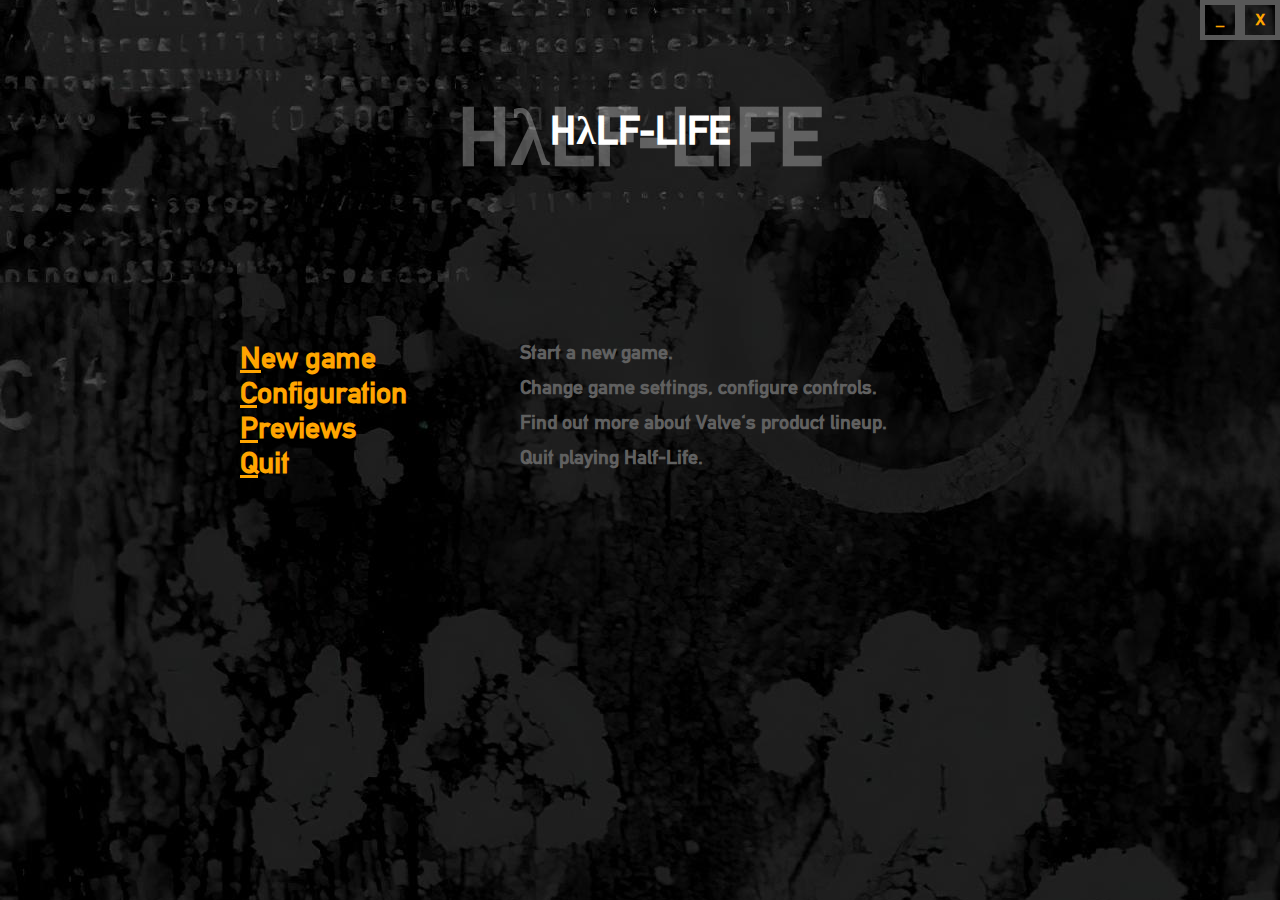
<file: games/half-life/index.html>
<!DOCTYPE html>
<html lang="en">

<head>
    <meta charset="UTF-8" />
    <meta name="viewport" content="width=device-width, initial-scale=1.0">
    <title>🎮️/half-life</title>
    <link rel="preload" href="/font/AlteDIN1451Mittelschrift.woff2" as="font" type="font/woff2" crossorigin>
    <link rel="stylesheet" href="/games/half-life/half-life.css" />
</head>

<body>
    <div class="window-controls">
        <div class="window-control">
            <p>_</p>
        </div>
        <div class="window-control">
            <p><a href="/games/">X</a></p>
        </div>
    </div>
    <div class="title-container">
        <div class="large-text">
            <p>HλLF-LIFE</p>
        </div>
    
        <div class="small-text">
            <p>HλLF-LIFE</p>
        </div>
    </div>
    <div class="menu">
        <div class="menu-option">
            <div class="option"><a href="/games/half-life/new-game/"><u>N</u>ew game</a></div>
            <div class="description">Start a new game.</div>
        </div>
        <div class="menu-option">
            <div class="option"><a><u>C</u>onfiguration</a></div>
            <div class="description">Change game settings, configure controls.</div>
        </div>
        <div class="menu-option">
            <div class="option"><a><u>P</u>reviews</a></div>
            <div class="description">Find out more about Valve's product lineup.</div>
        </div>
        <div class="menu-option">
            <div class="option"><a href="/"><u>Q</u>uit</a></div>
            <div class="description">Quit playing Half-Life.</div>
        </div>
    </div>
</body>
</file>
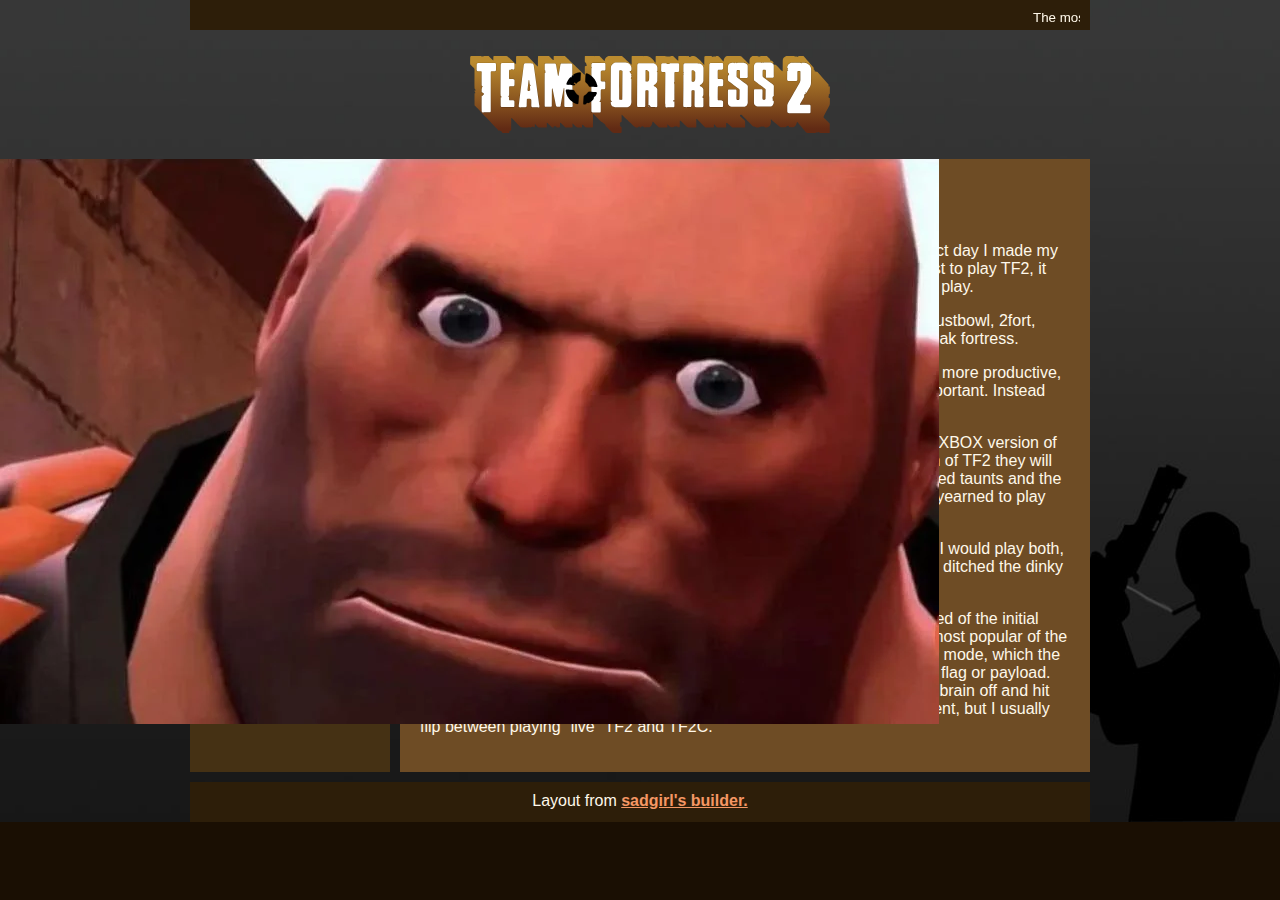
<file: games/tf2/index.html>
<!DOCTYPE html>
<html lang="en">
  <head>
    <meta charset="UTF-8" />
    <meta name="viewport" content="width=device-width, initial-scale=1.0">
    <title>🎮️/tf2</title>
    <link rel="preconnect" href="https://fonts.googleapis.com">
<link rel="preconnect" href="https://fonts.gstatic.com" crossorigin>
<link href="https://fonts.googleapis.com/css2?family=Noto+Sans:ital,wght@0,100..900;1,100..900&display=swap" rel="stylesheet">
    <link rel="stylesheet" href="/games/tf2/tf2.css" />
  </head>
<body>
    <div id="container"><div id="topBar"><marquee direction="left" height="100px">The most fun you can have online!</marquee></div><div id="header" style="margin: 10px; height: 109px;display: flex; justify-content: center; align-items: center;"><img style=" width:40vh;" src="/images/team-fortress-2.svg"></div>
        <div id="headerArea">
            
            
        </div>
        <div class="moveFromRight"><img src="/images/heavy.webp"></div>
        <div id="flex">
            
            <main>

                <h1>Welcome to my Team Fortress 2 Page</h1>
                <p>I started playing TF2 on my PC on the 7th of July, 2013. Which is the exact day I made my steam account. I've met a lot of people who made their steam account just to play TF2, it was my big gateway into online PC games, especially since it was free to play.</p>
                <p>Some of my most formative experience as a young child were spent on dustbowl, 2fort, gravel pit and steel. Along with a lot of hours spent on saxton hale and freak fortress.</p>
                <p>If I spent all the time I spent on achievement and idle maps on something more productive, I would probably be in a good unviersity right now studying something important. Instead I'm talking about TF2, and I'm not even sure I am upset about that.</p>

                <p>I had the orange-box on my XBOX 360 as a kid, at the time I did play the XBOX version of TF2, if anyone else has also experienced the PS3 and XBOX 360 version of TF2 they will understand how rough that old version is. People running around in glitched taunts and the constant lag somehow didn't take away from my enjoyment, but I always yearned to play the PC version.</p>
                <p>Sometime between the overlap of having an XBOX 360 and having a PC I would play both, but usually I could only play one version between broken PCs and when I ditched the dinky XBOX for my magically-now-working PC.</p>

                <p>Nowadays I mainly play Team Fortress 2 Classic, which is a fan mod based of the initial release on the game with a few scrapped features re-implemented. The most popular of the changes being the re-introduction of the Civilian. I am not a fan of the VIP mode, which the Civilian stars in, this is because I think it is a worse version of capture the flag or payload. However I do enjoy having a character to choose when I want to shut my brain off and hit people with a brolly or cane. I much prefer the older versions at the moment, but I usually flip between playing "live" TF2 and TF2C.</p>


            </main>
            
        <aside id="leftSidebar" style="margin-right: 10px;">
            <h2>How do I play‽</h2>
            <div class="box">
                <p>The game is available for free on Steam, although I reccomend paying for the cheapest item in the Mann Co.
                    Store so you can have premium features!</p>
                <p>I have also linked mastercom's config app, this can heavily improve performance on older PCs and can get
                    you more stable framerates.</p>
                <ul style="padding-left:10px;">
                    <li><a href="https://store.steampowered.com/app/440/Team_Fortress_2/">TF2 on Steam</a></li>
                    <li><a href="https://comfig.app/app/">mastercom's config app.</a></li>
                </ul>
            </div>
        <div style="display: flex; justify-content: center; align-items: center; margin: 30px;"><a href="/"><img src="/images/tf2-poweroff.png" width="80px" style="border-radius: 15px; border-style: solid; border-width: 2px; border-color: black;"></a></div>
        </aside>
        </div>
        <footer id="footer" style="margin-top: 10px;">Layout from <a
                href="https://goblin-heart.net/sadgrl/projects/layout-builder/">sadgirl's builder.</a></footer>
        </div>
        
        </body>
</file>
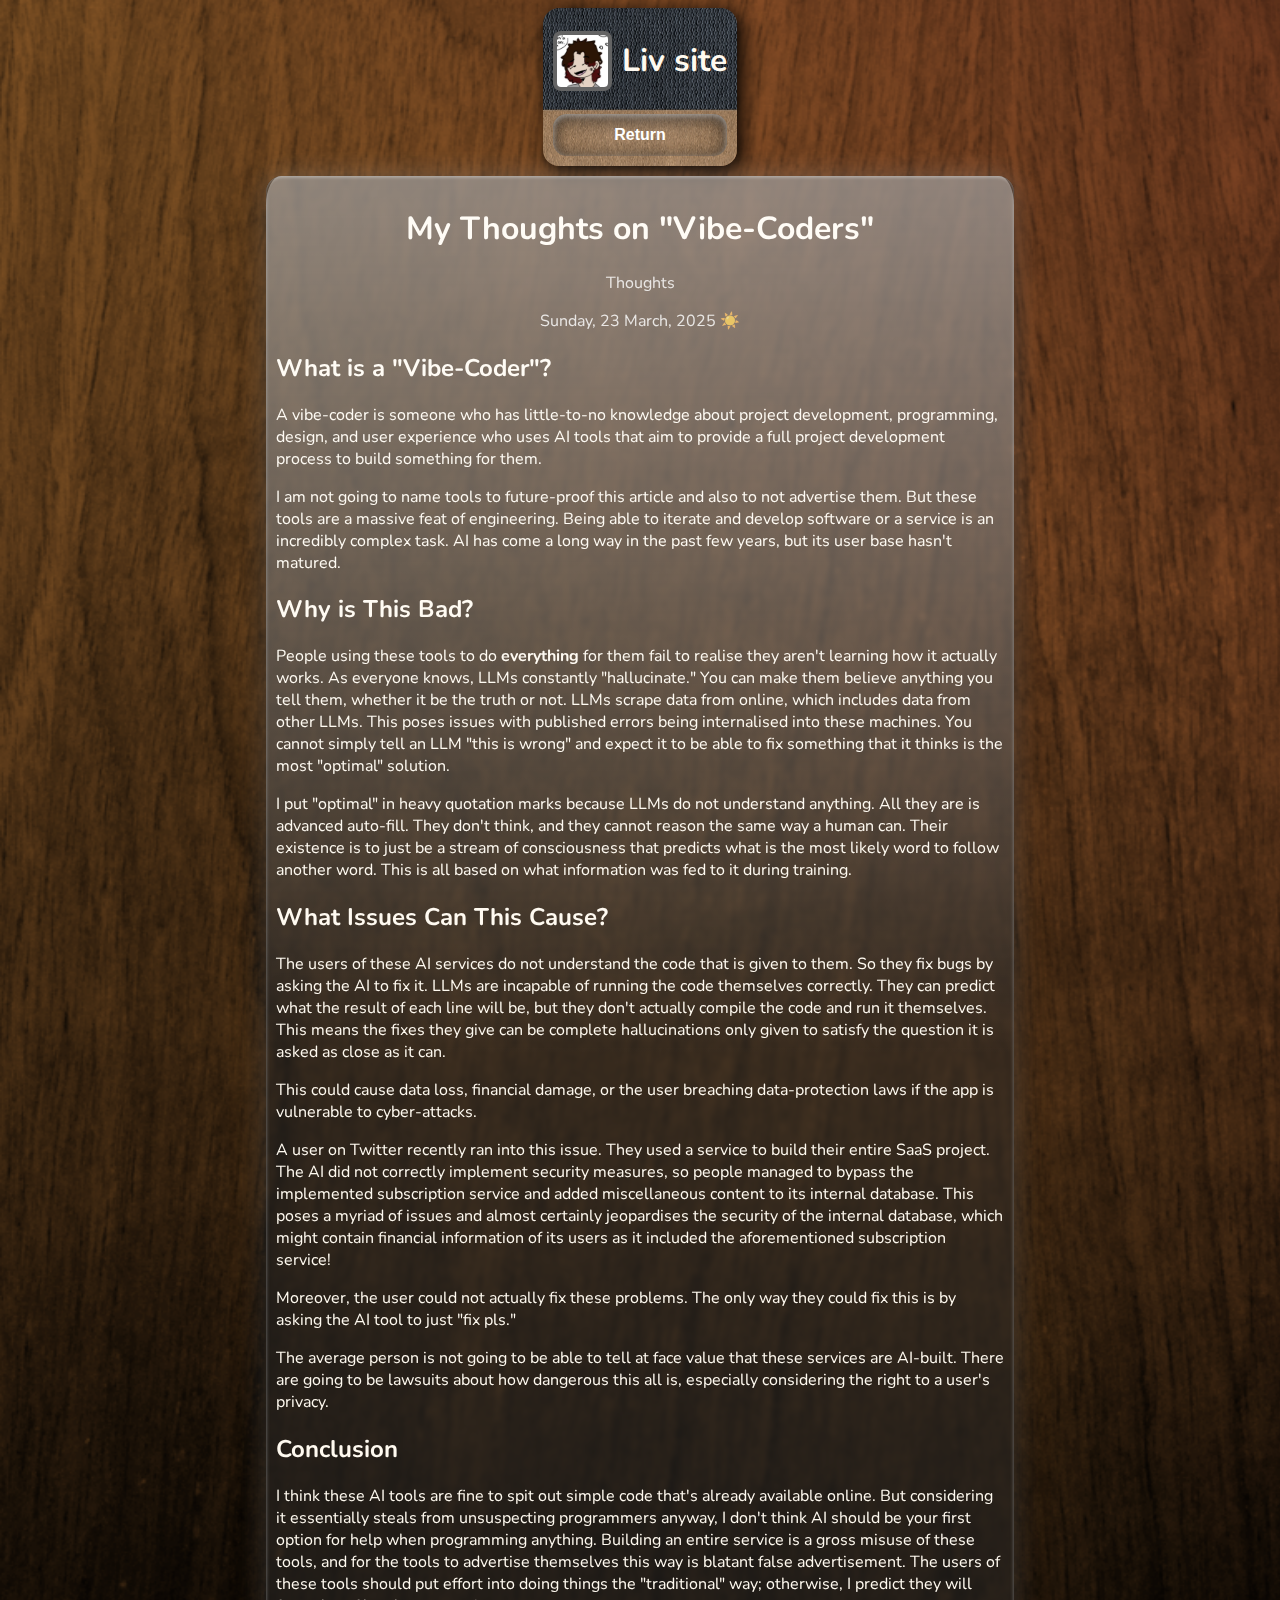
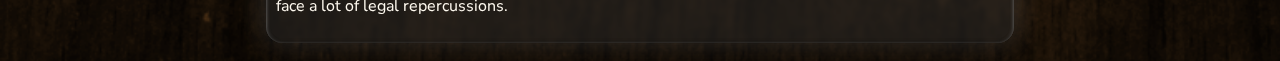
<file: blog/articles/thoughts/my-thoughts-on-vibe-coders/index.html>
<!DOCTYPE html>
<html lang="en">
  <head>
    <meta charset="UTF-8" />
    <meta name="viewport" content="width=device-width, initial-scale=1.0">
    <title>liv's blog</title>
    <link rel="preconnect" href="https://fonts.googleapis.com">
    <link rel="preconnect" href="https://fonts.gstatic.com" crossorigin>
    <link href="https://fonts.googleapis.com/css2?family=Nunito:ital,wght@0,200..1000;1,200..1000&display=swap" rel="stylesheet">
    <link rel="stylesheet" href="/blog/articles/article.css" />
    <script>
        // Wait for the document to be fully loaded before running the code
    document.addEventListener("DOMContentLoaded", function() {
      // Load the audio file (ensure the path is correct)
      const audio = new Audio('/start.wav');
      
      // Get all elements with the class 'tablinks'
      const tabLinks = document.querySelectorAll('.tablinks');
      
      // Add click event listener to each 'tablinks' element
      tabLinks.forEach(tab => {
        tab.addEventListener('click', function() {
          // Play the sound when the tab is clicked
          audio.play().catch(error => {
            console.error("Error playing audio:", error);
          });
        });
      });
    });
      </script>
</head>
<body>
    <div class="container">
        <div class="flex-row" id="top">

            <div class="title">
              <img src=/images/logo.webp>
              <h1>Liv site</h1>
            </div>
    
            <div class="tab">
                <button class="tablinks" onclick="window.location.href = '/'">Return</button>
            </div>
    
          </div>

          <div class="flex-row" id="middle">
            <div class="article">
                <h1 id="title">My Thoughts on "Vibe-Coders"</h1>
                <p class="meta" id="category">Thoughts</p>
                <p class="meta" id="date">Sunday, 23 March, 2025 ☀️</p>
                <h2>What is a "Vibe-Coder"?</h2>
                <p>A vibe-coder is someone who has little-to-no knowledge about project development, programming, design, and user experience who uses AI tools that aim to provide a full project development process to build something for them.</p>
                <p>I am not going to name tools to future-proof this article and also to not advertise them. But these tools are a massive feat of engineering. Being able to iterate and develop software or a service is an incredibly complex task. AI has come a long way in the past few years, but its user base hasn't matured.</p>
                <h2>Why is This Bad?</h2>
                <p>People using these tools to do <strong>everything</strong> for them fail to realise they aren't learning how it actually works. As everyone knows, LLMs constantly "hallucinate." You can make them believe anything you tell them, whether it be the truth or not. LLMs scrape data from online, which includes data from other LLMs. This poses issues with published errors being internalised into these machines. You cannot simply tell an LLM "this is wrong" and expect it to be able to fix something that it thinks is the most "optimal" solution.</p>
                <p>I put "optimal" in heavy quotation marks because LLMs do not understand anything. All they are is advanced auto-fill. They don't think, and they cannot reason the same way a human can. Their existence is to just be a stream of consciousness that predicts what is the most likely word to follow another word. This is all based on what information was fed to it during training.</p>
                <h2>What Issues Can This Cause?</h2>
                <p>The users of these AI services do not understand the code that is given to them. So they fix bugs by asking the AI to fix it. LLMs are incapable of running the code themselves correctly. They can predict what the result of each line will be, but they don't actually compile the code and run it themselves. This means the fixes they give can be complete hallucinations only given to satisfy the question it is asked as close as it can.</p>
                <p>This could cause data loss, financial damage, or the user breaching data-protection laws if the app is vulnerable to cyber-attacks.</p>
                <p>A user on Twitter recently ran into this issue. They used a service to build their entire SaaS project. The AI did not correctly implement security measures, so people managed to bypass the implemented subscription service and added miscellaneous content to its internal database. This poses a myriad of issues and almost certainly jeopardises the security of the internal database, which might contain financial information of its users as it included the aforementioned subscription service!</p>
                <p>Moreover, the user could not actually fix these problems. The only way they could fix this is by asking the AI tool to just "fix pls."</p>
                <p>The average person is not going to be able to tell at face value that these services are AI-built. There are going to be lawsuits about how dangerous this all is, especially considering the right to a user's privacy.</p>
                <h2>Conclusion</h2>
                <p>I think these AI tools are fine to spit out simple code that's already available online. But considering it essentially steals from unsuspecting programmers anyway, I don't think AI should be your first option for help when programming anything. Building an entire service is a gross misuse of these tools, and for the tools to advertise themselves this way is blatant false advertisement. The users of these tools should put effort into doing things the "traditional" way; otherwise, I predict they will face a lot of legal repercussions.</p>
            </div>
          </div>

    </div>
</body>
</file>
<file: games/half-life/half-life.css>
@font-face {
  src: url("/font/AlteDIN1451Mittelschrift.woff2") format("woff2"),
    url("/font/AlteDIN1451Mittelschrift.woff") format("woff");
  font-family: "Alte DIN 1451 Mittelschrift";
}
body {
  font-family: "Alte DIN 1451 Mittelschrift";
  background: url("../../images/half-life-bgrnd.jpg");
  background-size: cover;
  background-position: center;
  background-repeat: no-repeat;
  margin: 0;
  padding: 0;
  height: 100vh;
  overflow: hidden;
  font-weight: bold;
}
.large-text {
  animation: shake 1s infinite, glow 2s infinite;
}
.small-text {
  animation: soft-shake 1s infinite;
}
@keyframes shake {
  0% {
    transform: translateX(0);
  }
  25% {
    transform: translateX(-20px);
  }
  50% {
    transform: translateX(20px);
  }
  75% {
    transform: translateX(-20px);
  }
  100% {
    transform: translateX(0);
  }
}
@keyframes glow {
  0% {
    text-shadow: 0 0 5px rgba(255, 255, 255, 0.8);
  }
  50% {
    text-shadow: 0 0 20px rgba(255, 255, 255, 0.8),
      0 0 30px rgba(255, 255, 255, 0.8);
  }
  100% {
    text-shadow: 0 0 5px rgba(255, 255, 255, 0.8);
  }
}
@keyframes soft-shake {
  0% {
    transform: translateX(0);
  }
  25% {
    transform: translateX(9px);
  }
  50% {
    transform: translateX(-10px);
  }
  75% {
    transform: translateX(11px);
  }
  100% {
    transform: translateX(0);
  }
}
.window-controls {
  color: orange;
  display: flex;
  justify-content: flex-end;
}
.window-controls a {
  color: orange;
  text-decoration: none;
}
.window-control {
  width: 30px;
  height: 30px;
  border: 5px solid #585858;
  display: flex;
  justify-content: center;
  align-items: center;
  font-weight: 900;
  line-height: 1;
}
.title-container {
  position: relative;
  display: flex;
  justify-content: center;
  align-items: center;
  height: 20vh;
}
.large-text {
  font-size: 80px;
  color: rgba(255, 255, 255, 0.3);
  position: absolute;
  z-index: 1;
  margin: 0;
  padding: 0;
  top: -30px;
}
.small-text {
  font-size: 40px;
  position: absolute;
  z-index: 2;
  color: #ffffff;
  margin: 0;
  padding: 0;
}
.menu {
  margin-top: 120px;
}
.menu-option {
  display: flex;
  align-items: flex-start;
  gap: 20px;
  max-width: 800px;
  margin: 0 auto;
}
.option {
  font-size: 30px;
  font-weight: bold;
  flex: 1;
  color: orange;
}
.option a:hover {
  color: rgb(255, 191, 0);
  text-shadow: 0 0 20px rgba(255, 170, 0, 0.934);
}
.option a {
  color: orange;
  text-decoration: none;
}
.description {
  font-size: 20px;
  flex: 2;
  color: #606060;
}
@media only screen and (max-width: 768px) {
  .option {
    font-size: 30px;
  }
  .description {
    font-size: 20px;
  }
  .menu-option {
    flex-direction: column;
    gap: 10px;
  }
  .option {
    flex: none;
    text-align: left;
  }
  .description {
    flex: none;
    text-align: left;
  }
  * {
    overflow: hidden;
  }
}
</file>
<file: games/tf2/tf2.css>
/* user styles */

.moveFromRight {
    animation-name: moveFromRight;
    animation-duration: 2s;
    animation-fill-mode: forwards; /* Keeps the element in the final state of the animation */
    position: fixed; /* Makes the element an overlay */
    top: 50; /* Positions it at the middle of the viewport */
    left: 0; /* Positions it at the left of the viewport */
    width: 100%;
    height: 100%;
    z-index: 9999; /* Ensures it appears on top of all other elements */
    pointer-events: none; /* Prevents it from blocking interactions with other elements */
}

@keyframes moveFromRight {
    from { transform: translateX(800px); }
    to { transform: translateX(0); opacity: 0; }
}

:root {
    --header-image: url('../../images/team-fortress-2.svg');
    --body-bg-image: url('../../images/Team_Fortress_Classes_Wallpaper.jpg');

    /* colors */
    --content: #583511;
}

/* if you have the URL of a font, you can set it below */
/* feel free to delete this if it's not your vibe */

/* this seems like a lot for just one font and I would have to agree 
but I wanted to include an example of how to include a custom font.
If you download a font file you can upload it onto your Neocities
and then link it! Many fonts have separate files for each style
(bold, italic, etc. T_T) which is why there are so many!

*/

@font-face {
    font-family: Nunito;
    src: url('https://sadhost.neocities.org/fonts/Nunito-Regular.ttf');
}

@font-face {
    font-family: Nunito;
    src: url('https://sadhost.neocities.org/fonts/Nunito-Bold.ttf');
    font-weight: bold;
}

@font-face {
    font-family: Nunito;
    src: url('https://sadhost.neocities.org/fonts/Nunito-Italic.ttf');
    font-style: italic;
}

@font-face {
    font-family: Nunito;
    src: url('https://sadhost.neocities.org/fonts/Nunito-BoldItalic.ttf');
    font-style: italic;
    font-weight: bold;
}

body {
    font-family: 'Nunito', sans-serif;
    margin: 0;
    background-color: #1a0f03;
    color: #fff8ea;
    background-image: var(--body-bg-image);
    background-size: cover;
    background-position: center;
    background-repeat: no-repeat;
}

* {
    box-sizing: border-box;
}

/* below this line is CSS for the layout */

/* this is a CSS comment
to uncomment a line of CSS, remove the * and the /
before and after the text */


/* the "container" is what wraps your entire website */
/* if you want something (like the header) to be Wider than
the other elements, you will need to move that div outside
of the container */
#container {
    max-width: 900px;
    /* this is the width of your layout! */
    /* if you change the above value, scroll to the bottom
and change the media query according to the comment! */
    margin: 0 auto;
    /* this centers the entire page */
}

/* the area below is for all links on your page
EXCEPT for the navigation */
#container a {
    color: #f59764;
    font-weight: bold;
    /* if you want to remove the underline
you can add a line below here that says:
text-decoration:none; */
}

#header {
    width: 100%;
    /* header color here! */
    height: 150px;
    /* this is only for a background image! */
    /* if you want to put images IN the header, 
you can add them directly to the <div id="header"></div> element! */
    background-size: 100%;
}

/* navigation section!! */
#navbar {
    height: 40px;
    background-color: #2d2009;
    /* navbar color */
    width: 100%;
}

#navbar ul {
    display: flex;
    padding: 0;
    margin: 0;
    list-style-type: none;
    justify-content: space-evenly;
}

#navbar li {
    padding-top: 10px;
}

/* navigation links*/
#navbar li a {
    color: #f59c64;
    /* navbar text color */
    font-weight: 800;
    text-decoration: none;
    /* this removes the underline */
}

/* navigation link when a link is hovered over */
#navbar li a:hover {
    color: #baaa9c;
    text-decoration: underline;
}

#flex {
    display: flex;
}

/* this colors BOTH sidebars
if you want to style them separately,
create styles for #leftSidebar and #rightSidebar */
aside {
    background-color: #453114;
    width: 200px;
    padding: 20px;
    font-size: smaller;
    /* this makes the sidebar text slightly smaller */
}


/* this is the color of the main content area,
between the sidebars! */
main {
    background-color: #6e4c25;
    flex: 1;
    padding: 20px;
    order: 2;
}

/* what's this "order" stuff about??
allow me to explain!
if you're using both sidebars, the "order" value
tells the CSS the order in which to display them.
left sidebar is 1, content is 2, and right sidebar is 3! */

*/ #leftSidebar {
    order: 1;
}

#rightSidebar {
    order: 3;
}

footer {
    background-color: #2d1e09;
    /* background color for footer */
    width: 100%;
    height: 40px;
    padding: 10px;
    text-align: center;
    /* this centers the footer text */
}

h1,
h2,
h3 {
    color: #f5af64;
}

h1 {
    font-size: 25px;
}

strong {
    /* this styles bold text */
    color: #f5a564;
}

/* this is just a cool box, it's the darker colored one */
.box {
    background-color: #2d1e09;
    border: 1px solid #f5a564;
    padding: 10px;
}

/* CSS for extras */

#topBar {
    width: 100%;
    height: 30px;
    padding: 10px;
    font-size: smaller;
    background-color: #2d1e09;
}


/* BELOW THIS POINT IS MEDIA QUERY */

/* so you wanna change the width of your page? 
by default, the container width is 900px.
in order to keep things responsive, take your new height,
and then subtrack it by 100. use this new number as the 
"max-width" value below
*/

@media only screen and (max-width: 800px) {
    #flex {
        flex-wrap: wrap;
    }

    aside {
        width: 100%;
    }

    /* the order of the items is adjusted here for responsiveness!
since the sidebars would be too small on a mobile device.
feel free to play around with the order!
*/
    main {
        order: 1;
    }

    #leftSidebar {
        order: 2;
    }

    #rightSidebar {
        order: 3;
    }

    #navbar ul {
        flex-wrap: wrap;
    }
}
</file>
<file: blog/articles/article.css>
@import "/style.css";

.article{
/*===== Configurable Variables =====*/
    /*======= Only these change! =======*/
    --color: #272727;
    --radius: 2%;
    --elevation: 20px;
    --bevel: 2px;
    --opacity: 50%;
    --blurriness: 2px;
    --angle: 270deg;
    --intensity: 50;
    --diffusion: 20;

    /*======= Computed Variables =======*/
    --sin: calc(sin(var(--angle)));
    --cos: calc(cos(var(--angle)));
    --x-displacement: calc(-1 * var(--cos) * (var(--elevation) + 1px));
    --y-displacement: calc(-1 * var(--sin) * (var(--elevation) + 1px));
    --edge-opacity: calc(var(--intensity) * 0.006 - var(--diffusion) * 0.002);
    --edge-blur: calc(var(--bevel) * 1.5);
    --surface-contrast: calc(var(--intensity) * 0.01 - var(--diffusion) * 0.005);

    /*======= Computed Properties =======*/
    border-radius: var(--radius);
    box-shadow: var(--x-displacement) var(--y-displacement) calc(var(--diffusion) * 0.3px + (var(--elevation))) calc(var(--elevation) / 2) rgba(0, 0, 0, calc(var(--intensity) * 0.006)),
        0px 0px calc(var(--diffusion) * 1.4px) rgba(255, 255, 255, calc(var(--intensity) * 0.004)),
        inset calc(var(--bevel) * -1) 0 var(--edge-blur) hsla(100, 0%, calc((var(--cos) + 1) * 50%), var(--edge-opacity)),
        inset 0 var(--bevel) var(--edge-blur) hsla(100, 0%, calc((-1 * var(--sin) + 1) * 50%), var(--edge-opacity)),
        inset var(--bevel) 0 var(--edge-blur) hsla(100, 0%, calc((-1 * var(--cos) + 1) * 50%), var(--edge-opacity)),
        inset 0 calc(var(--bevel) * -1) var(--edge-blur) hsla(100, 0%, calc((var(--sin) + 1) * 50%), var(--edge-opacity));
    background-color: color-mix(in srgb, var(--color) var(--opacity), transparent calc(100% - var(--opacity)));
    backdrop-filter: blur(var(--blurriness));

    /*======== Static Properties ========*/
    background-blend-mode: soft-light;
    position: relative;

    /*====== Nested Pseudo-Element ======*/
    &::before {
        content: "";
        position: absolute;
        bottom: 0;
        top: 0;
        left: 0;
        right: 0;
        border-radius: var(--radius);
        background: linear-gradient(calc(var(--angle) + 90deg), hsla(0, 0%, 100%, 0) 40%, hsla(0, 0%, 100%, var(--surface-contrast)));
        pointer-events: none;
        /* Allow clicks and text selection to pass through */
    }

    width: 80vw;
    min-height:50vh;
    margin: 10px;
    padding: 10px;
    border-radius: 16px;
}

.article h1{

}

.meta{
    text-align: center;
    color: rgba(255, 255, 255, 0.824);
}

.article h2{

}

.article p{

}
</file>
